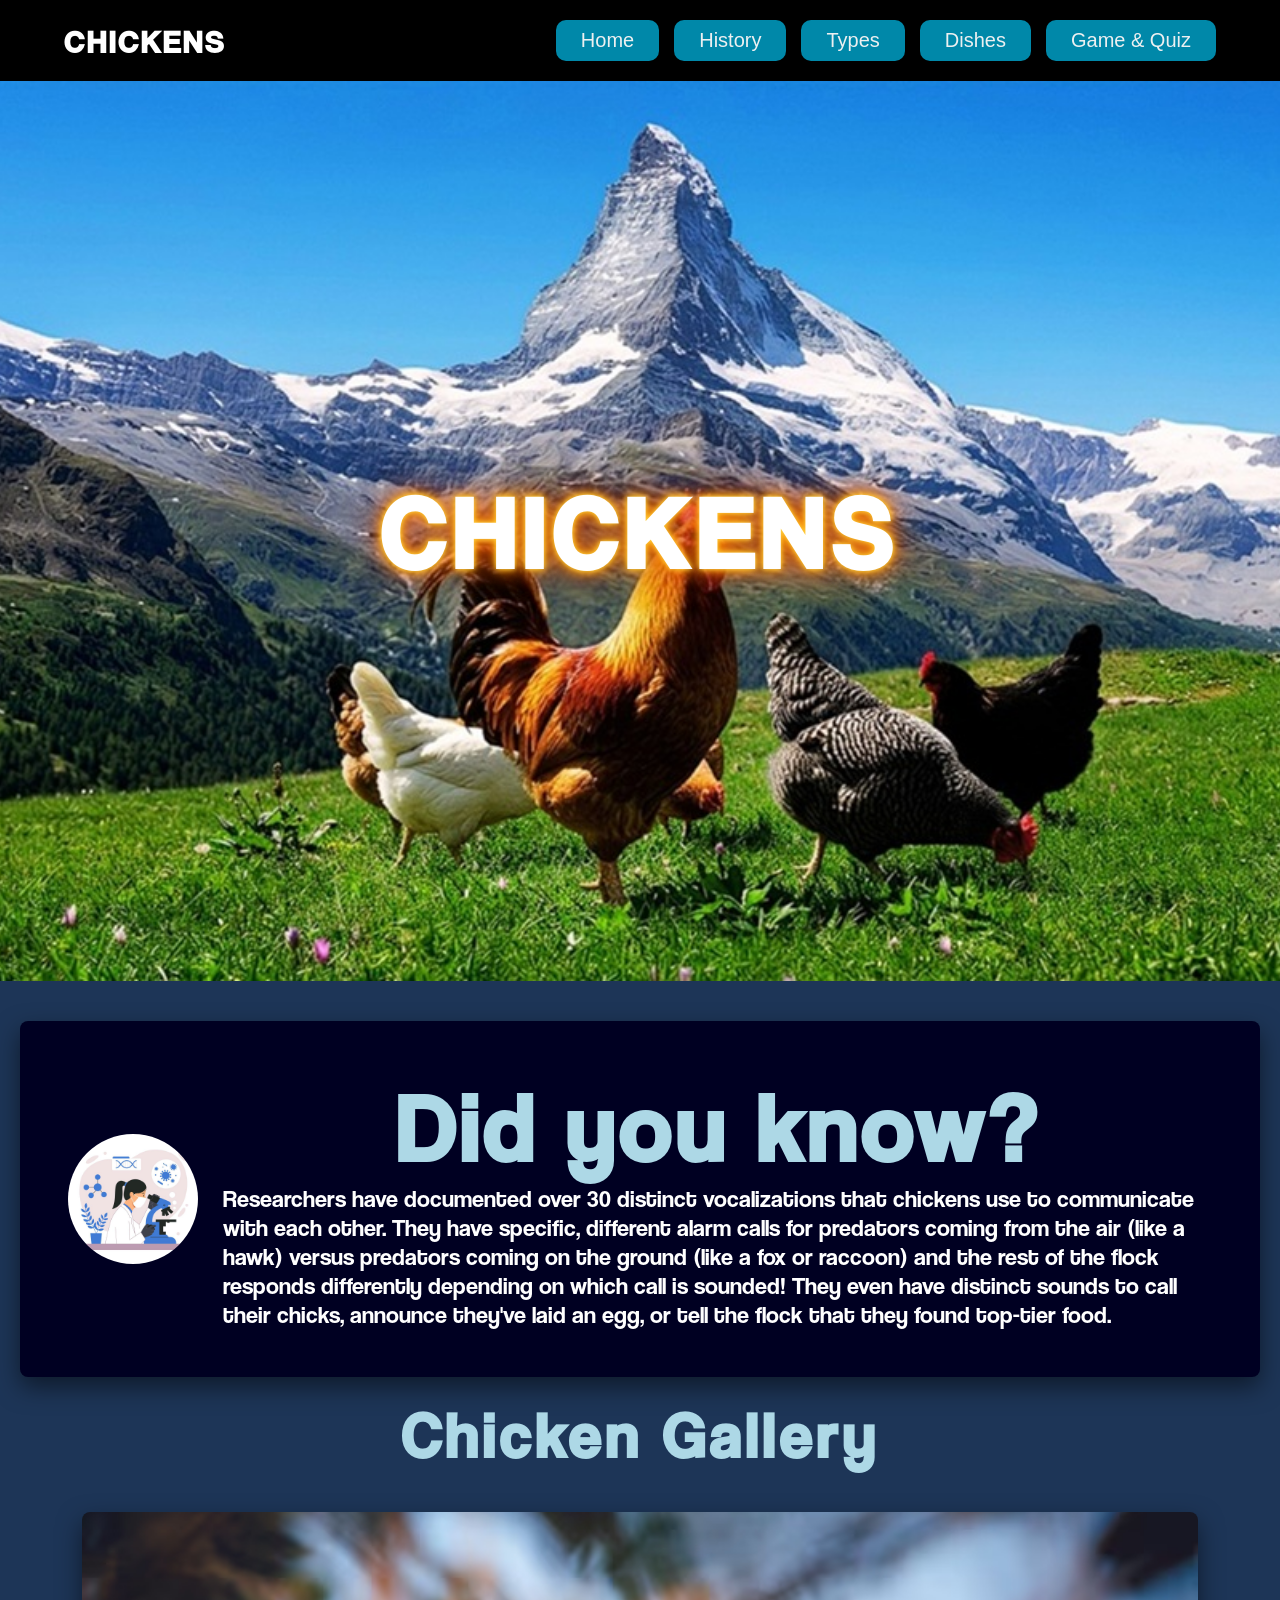
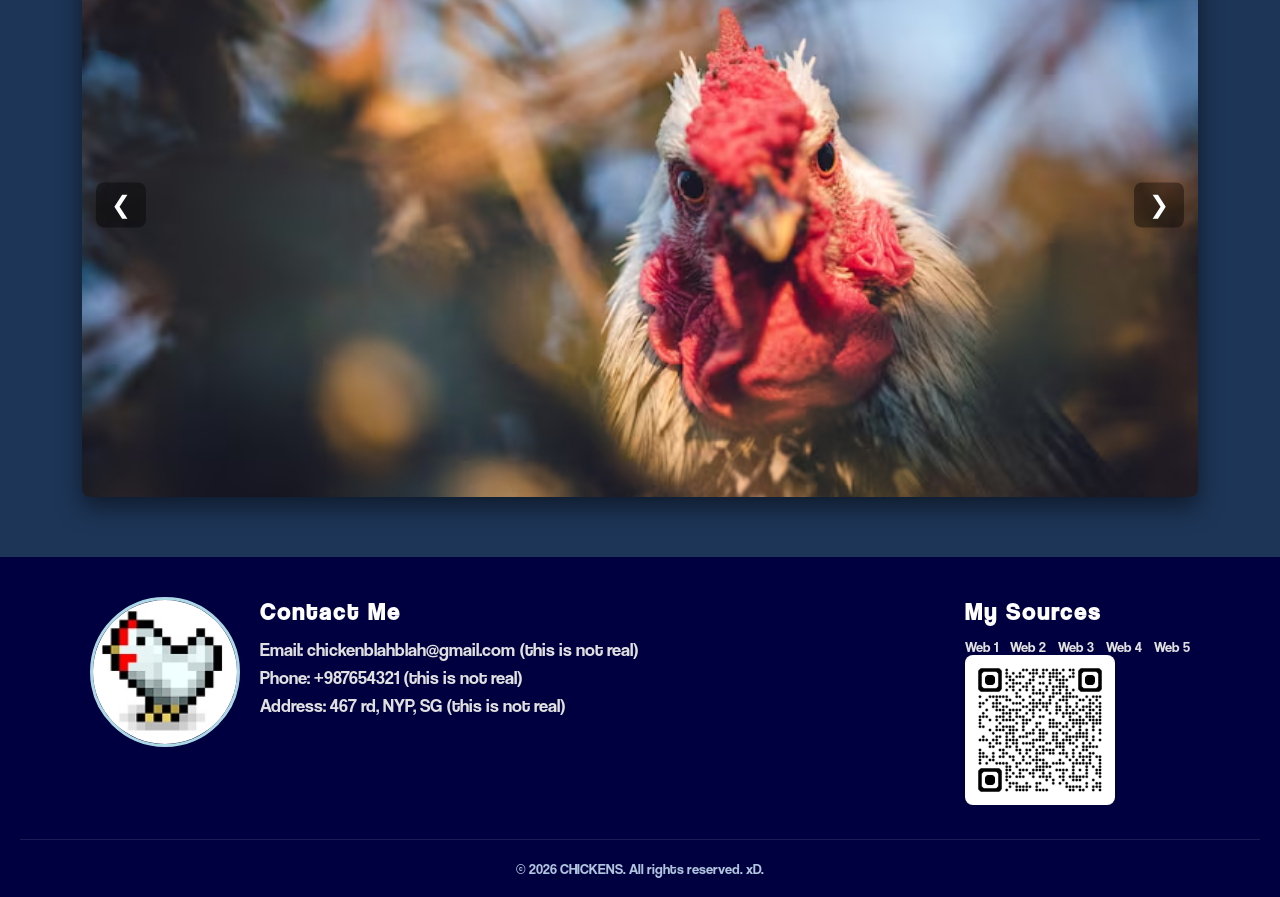
<file: webdevA2/index.html>
<!DOCTYPE html>
<html lang="en">
<head>
	<meta name="viewport" content="width=device-width, initial-scale=1.0">
	<link rel="icon" type="image/png" href="images/sitelogo.png">
	<title>Chickens</title>
	<link rel="stylesheet" href="style.css">
	<script src="main.js" defer></script>
</head>
	<body>
		<header>
			<h1>
				<a href="index.html" class="refresh">CHICKENS</a>
			</h1>		
		<nav class="navbar">
			<button id="ham_menu">Menu</button>
				<div class="ham_mobile">
					<ul class="navlinks">						
						<li><button id="homeBtn">Home</button></li>
						<li><button id="historyBtn">History</button></li>
						<li><button id="typesBtn">Types</button></li>
						<li><button id="dishesBtn">Dishes</button></li>
						<li><button id="gameBtn">Game & Quiz</button></li>
					</ul>
				</div>
		</nav>
		</header>
		
		<main>
			<section class="page" id="homePage">
				<div class="homeHeader">
					<h2 class="homeTitle">CHICKENS</h2>
				</div>
			<div class="homeBg">	
				<div class="homeCont">					
						<div class="hometext">
							<img src="images/researcher.png" alt="researcher" class="homePfp">
								<div class="homeContent">
									<h2 class="homeH2">Did you know?</h2>
									<p>Researchers have documented over 30 distinct vocalizations that chickens use to communicate with each other. They have specific, different alarm calls for predators coming from the air (like a hawk) versus predators coming on the ground (like a fox or raccoon) and the rest of the flock responds differently depending on which call is sounded!
									They even have distinct sounds to call their chicks, announce they've laid an egg, or tell the flock that they found top-tier food.</p>
								</div>
						</div>
						<h2 class="homeH2">Chicken Gallery</h2>
						<div class="homeSlideshowWrapper">
							<button class="homeSlide_arrow left-arrow" id="slideLeft">&#10094;</button> <!-- the thing between the buttons is syntax learned online which renders the right arrow-->
								<div class="homeSlideshow" id="slideshowTrack">
									<img src="images/chicken1.jpg" alt="Chicken 1">
									<img src="images/chicken2.jpg" alt="Chicken 2">
									<img src="images/chicken3.jpg" alt="Chicken 3">
								</div>
							<button class="homeSlide_arrow right-arrow" id="slideRight">&#10095;</button> <!-- the thing between the buttons is syntax learned online which renders the left arrow-->
						</div>
				</div>			
			</div>
			</section>
			
			<section class="page" id="historyPage">
				<div class="historyBg">
					<div class="pageHeader">
						<h2 class="txtH2">The History Of Chickens</h2>
							<p>Learn about the past of chickens :D</p>
					</div>
					
							<div class="historyCont">
								<div class="historyItem">
									<img src="images/trex.jpg" alt="trex" class="SQhistoryPic">
									<div class="historyContent1">
										<h3 class="historyH3">Ancient Origins & Dinosaur Heritage</h3>
										<p class="historyP"> While popular culture often claims that chickens directly descended from the Tyrannosaurus rex, chickens did not evolve from T. rex directly; rather, both modern birds and T. rex share a close common ancestor within the theropod dinosaur family tree. Over tens of millions of years, small feathered theropods which shared key traits with larger relatives like T. rex, such as hollow bones, bird-like lungs, three-toed feet, and wishbones survived mass extinction events and gradually evolved into modern avian dinosaurs, including chickens.</p>
									</div>
								</div>
								<div class="historyItem">
									<img src="images/theropod.jpg" alt="theropod" class="cardPic">
								</div>
								<div class="historyItem">
									<img src="images/trexChicken.jpg" alt="trexChicken" class="cardPic">
								</div>
								<div class="historyItem">
									<div class="historyContent2">
										<h3 class="historyH3">Early Domestication</h3>
											<p class="historyP">The history of modern domestic chickens began thousands of years ago in the dense bamboo forests of Southeast Asia. The primary ancestor of today's chicken (Gallus gallus domesticus) is the wild red junglefowl, which was initially drawn to human settlements around early farming communities. Early humans valued these birds initially not as a primary food source, but for cultural significance, rituals, and cockfighting.</p>
									</div>
								</div>
								<div class="historyItem">
									<div class="historyContent2">
										<h3 class="historyH3">Global Expansion & Romans</h3>
											<p class="historyP">As ancient trade routes like the Silk Road expanded across continents, domesticated chickens swiftly migrated from their South Asian origins throughout Eurasia, North Africa, and the Mediterranean basin. What began as a rare exotic bird quickly evolved into a cornerstone of global agriculture and cultural life.
																The Romans, in particular, played a pivotal role in elevating poultry farming to a sophisticated science. Recognizing the bird's utility, they systematically bred chickens to optimize both egg production and meat yield, establishing early precursor models to modern factory farming. Beyond agriculture, chickens held profound religious and strategic importance in Roman society; sacred chickens (pulli) were routinely carried alongside legions into war, where their feeding behaviors were eagerly interpreted by augurs as divine omens predicting battle outcomes.
																Simultaneously, across the Mediterranean in ancient Egypt, revolutionary technological advancements were taking place. Egyptian engineers developed massive, clay-brick mud incubators heated by controlled fires a secret, closely guarded trade that bypassed natural broodiness and allowed tens of thousands of eggs to be artificially incubated at a time, effectively laying the groundwork for large-scale poultry mass production.</p>
									</div>
								</div>
								<div class="historyItem">
									<img src="images/romanchicken.jpg" alt="trexChicken" class="cardPic">
								</div>
								<div class="historyItem">
									<div class="historyContent2">
										<h3 class="historyH3">Modern Industrialization</h3>
											<p class="historyP">Throughout the 19th and 20th centuries, the humble domestic chicken underwent a dramatic evolutionary and agricultural overhaul, shifting from a modest backyard scavenger into a globally dominant industrial powerhouse. The advent of formal poultry associations in the mid-1800s introduced standardized breed classifications—such as the American Standard of Perfection—igniting a widespread passion for poultry exhibition and laying the framework for systematic, record-based selective breeding.
																As foundational genetic science progressed into the early 20th century, agricultural scientists unlocked the ability to manipulate avian biology for distinct production goals. This scientific breakthrough formally bifurcated the poultry industry into two highly specialized genetic lineages. On one side, breeders developed high-yield layer hens engineered exclusively for high-frequency egg production, capable of laying hundreds of eggs annually while maintaining a lightweight frame to maximize feed efficiency. On the other side, they engineered fast-growing broiler chickens bred specifically for rapid muscle development and maximum meat yield, reaching full market weight in a tiny fraction of the time required by traditional heritage breeds.
																This biological specialization was soon matched by revolutionary mechanical and medical advances. The mid-20th-century development of automated feeding systems, climate-controlled environmental housing, balanced synthetic nutrition, and widespread vaccination programs completely redefined the industry. Together, these technological leaps moved poultry farming out of the family farmyard and into a hyper-efficient, fully integrated global supply chain.</p>
									</div>
								</div>
							</div>
				</div>
			</section>
			
			<section class="page" id="typesPage">
				<div class="typesDishesBg">
					<div class="pageHeader">
						<h2 class="txtH2">Different Breeds Of Chickens</h2>
							<p>Discover the breeds of chicken our planet has!</p>
					</div>
					
					<div class="typesDishesCont">
						<div class="typesDishesItem">
							<img src="images/junglefowl.jpg" alt="Jungle Fowl" class="cardPic">
								<div class="typesDishesContent">
									<h3 class="typesDishesH3">Red Junglefowl</h3>
									<p class="typesDishesP">Native to Southeast Asia, this wild avian species was first tamed thousands of years ago. It is essential for understanding the evolutionary transition from wild birds to modern domestic poultry.</p>
								</div>
						</div>
						<div class="typesDishesItem">
						<img src="images/leghorn.jpg" alt="leghorn" class="cardPic">
								<div class="typesDishesContent">
									<h3 class="typesDishesH3">White Leghorn</h3>
									<p class="typesDishesP">Originating in Tuscany, Italy, and refined in North America during the 19th century, Leghorns are world-renowned for their unmatched egg production efficiency (capable of laying over 280–300 white eggs per year).</p>							
								</div>
						</div>
						<div class="typesDishesItem">
						<img src="images/cornishcross.jpg" alt="cornish cross" class="cardPic">
								<div class="typesDishesContent">
									<h3 class="typesDishesH3">White Cornish-Cross</h3>
									<p class="typesDishesP">A modern hybrid cross (typically Cornish and White Plymouth Rock), this breed was engineered in the 20th century specifically for rapid growth, massive breast meat yield, and high feed conversion efficiency.</p>
								</div>
						</div>
						<div class="typesDishesItem">
						<img src="images/plymouthrock.jpg" alt="plymouth rock" class="cardPic">
								<div class="typesDishesContent">
									<h3 class="typesDishesH3">Plymouth Rock</h3>
									<p class="typesDishesP">Developed in Massachusetts in the mid-1800s, the Barred Plymouth Rock became the foundation of early American commercial poultry farming due to its docility, cold hardiness, and reliability for both eggs and meat.</p>
								</div>
						</div>
						<div class="typesDishesItem">
						<img src="images/rhodeislandred.jpg" alt="rhode island red" class="cardPic">
								<div class="typesDishesContent">
									<h3 class="typesDishesH3">Rhode Island Red</h3>
									<p class="typesDishesP">Developed in Rhode Island and Massachusetts in the 1890s, this hardy breed became famous worldwide for its prolific production of large brown eggs and adaptability to farm environments.</p>	
								</div>
						</div>
						<div class="typesDishesItem">
						<img src="images/brahma.jpg" alt="brahma" class="cardPic">
								<div class="typesDishesContent">
									<h3 class="typesDishesH3">Brahma</h3>
										<p class="typesDishesP">Imported to the US and UK in the mid-19th century from Chinese shipping stock, the massive, feather-legged Brahma dominated the American meat market from 1850 through 1930 and sparked historical "poultry mania."</p>
								</div>
						</div>
						<div class="typesDishesItem">
						<img src="images/orpington.jpg" alt="orpington" class="cardPic">
							<div class="typesDishesContent">
									<h3 class="typesDishesH3">Orpington</h3>
										<p class="typesDishesP">Bred in England by William Cook in the late 1800s, Orpingtons were engineered as dual-purpose utility birds capable of laying well through cold northern European winters while offering heavy meat yield.</p>
							</div>
						</div>
						<div class="typesDishesItem">
						<img src="images/sussex.jpg" alt="Sussex" class="cardPic">
							<div class="typesDishesContent">
								<h3 class="typesDishesH3">Sussex</h3>
									<p class="typesDishesP">One of the oldest British breeds, originating in Sussex over 2,000 years ago (likely utilized during the Roman occupation). It served as the primary table bird for London markets throughout the 18th and 19th centuries.</p>
							</div>
						</div>
						<div class="typesDishesItem">
						<img src="images/marans.jpg" alt="Marans" class="cardPic">
							<div class="typesDishesContent">
								<h3 class="typesDishesH3">Marans</h3>
									<p class="typesDishesP">Originating in ancient China, Silkies are famous for their fur-like plumage, black skin and bones (fibromelanosis), and five toes per foot. Marco Polo recorded encountering "fuzzy chickens" during his 13th-century Asian travels.</p>
							</div>
						</div>
						<div class="typesDishesItem">
						<img src="images/silkie.jpg" alt="silkie" class="cardPic">
							<div class="typesDishesContent">
								<h3 class="typesDishesH3">Silkie</h3>
									<p class="typesDishesP">Originating in ancient China, Silkies are famous for their fur-like plumage, black skin and bones (fibromelanosis), and five toes per foot. Marco Polo recorded encountering "fuzzy chickens" during his 13th-century Asian travels.</p>
							</div>
						</div>
						<div class="typesDishesItem">
						<img src="images/ayamcemani.jpg" alt="ayam cemani" class="cardPic">
							<div class="typesDishesContent">
								<h3 class="typesDishesH3">Ayam Cemani</h3>
									<p class="typesDishesP">Native to Java, Indonesia, this rare breed carries a hyper-expression of hyperpigmentation (fibromelanosis), resulting in entirely black feathers, beak, skin, organs, and bones. Historically used for ceremonial and medicinal purposes.</p>
							</div>
						</div>
						<div class="typesDishesItem">
						<img src="images/araucana.jpg" alt="araucana" class="cardPic">
							<div class="typesDishesContent">
								<h3 class="typesDishesH3">Araucana</h3>
									<p class="typesDishesP">Originating in Chile from stock raised by the indigenous Mapuche people, these birds are famous for laying natural blue eggs due to a genetic mutation that deposits oocyanin in the eggshell during formation.</p>
							</div>
						</div>
					</div>
				</div>
			</section>
			
			<section class="page" id="dishesPage">
			<div class="typesDishesBg">
				<div class="pageHeader">
					<h2 class="txtH2">How Chickens Influenced Cuisines?</h2>
						<p>Find how our global friends use chicken in their cuisine!</p>
				</div>
				
				<div class="typesDishesCont">
					<div class="typesDishesItem">
					<img src="images/chickenrice.jpg" alt="chicken rice" class="cardPic">
						<div class="typesDishesContent">
							<h3 class="typesDishesH3">Hainanese Chicken Rice(🇸🇬)</h3>
								<p class="typesDishesP">Poached whole chicken served alongside fragrant rice cooked in chicken fat and broth, paired with chili sauce, ginger paste, and dark soy sauce.</p>
						</div>
					</div>
					<div class="typesDishesItem">
					<img src="images/chickentikkamasala.jpg" alt="chicken tikka masala" class="cardPic">
						<div class="typesDishesContent">
							<h3 class="typesDishesH3">Chicken Tikka Masala(🇬🇧󠁧󠁢󠁥󠁮󠁧󠁿)</h3>
								<p class="typesDishesP">Tender pieces of roasted marinated chicken (chicken tikka) served in a rich, creamy, tomato-based spiced curry sauce.</p>
						</div>
					</div>
					<div class="typesDishesItem">
					<img src="images/CoqauVin.jpg" alt="Coq au Vin" class="cardPic">
						<div class="typesDishesContent">
							<h3 class="typesDishesH3">Coq au Vin(🇫🇷)</h3>
								<p class="typesDishesP">A classic French stew where chicken (traditionally a tough rooster) is braised slowly in red wine, lardons (bacon), mushrooms, and garlic.</p>
						</div>
					</div>
					<div class="typesDishesItem">
					<img src="images/chimaek.jpg" alt="Chimaek" class="cardPic">
						<div class="typesDishesContent">
							<h3 class="typesDishesH3">Chimaek(🇰🇷)</h3>
								<p class="typesDishesP">Double-fried chicken seasoned with a crackly, thin crust, usually brushed with a sweet and spicy Gochujang glaze or garlic soy sauce.</p>
						</div>
					</div>
					<div class="typesDishesItem">
					<img src="images/laziji.jpg" alt="laziji" class="cardPic">
						<div class="typesDishesContent">
							<h3 class="typesDishesH3">La Zi Ji/Sichuan Spicy Chicken(🇨🇳)</h3>
								<p class="typesDishesP">Crispy fried chicken bites tossed with heaps of dried red chilies and Sichuan peppercorns for a signature spicy, mouth-numbing flavor.</p>
						</div>
					</div>
					<div class="typesDishesItem">
					<img src="images/chickenadobo.jpg" alt="chickenadobo" class="cardPic">
						<div class="typesDishesContent">
							<h3 class="typesDishesH3">Chicken Adobo(🇵🇭)</h3>
								<p class="typesDishesP">The iconic Filipino dish of chicken simmered until tender in a rich, savory-tangy marinade of soy sauce, vinegar, garlic, and bay leaves.</p>
						</div>
					</div>
					<div class="typesDishesItem">
					<img src="images/chickenkiev.jpg" alt="chickenkiev" class="cardPic">
						<div class="typesDishesContent">
							<h3 class="typesDishesH3">Chicken Kiev(🇺🇦)</h3>
								<p class="typesDishesP">A boneless chicken breast rolled around cold garlic herb butter, then coated in breadcrumbs and deep-fried until crisp.</p>
						</div>
					</div>
					<div class="typesDishesItem">
					<img src="images/dorowat.jpg" alt="dorowat" class="cardPic">
						<div class="typesDishesContent">
							<h3 class="typesDishesH3">Doro Wat(🇪🇹)</h3>
								<p class="typesDishesP">A rich, spicy Ethiopian chicken stew slow-cooked with berbere spice, clarified butter, and onions, served with hard-boiled eggs over spongy injera bread.</p>
						</div>
					</div>
					<div class="typesDishesItem">
					<img src="images/jamaicanjerkchicken.jpg" alt="jamaicanjerkchicken" class="cardPic">
						<div class="typesDishesContent">
							<h3 class="typesDishesH3">Jamaican Jerk Chicken(🇯🇲)</h3>
								<p class="typesDishesP">Smoky, fiery chicken marinated in scotch bonnet peppers, allspice, and thyme, then slow-grilled over pimento wood for an iconic charred kick.</p>
						</div>
					</div>
					<div class="typesDishesItem">
					<img src="images/periperichicken.jpg" alt="periperichicken" class="cardPic">
						<div class="typesDishesContent">
							<h3 class="typesDishesH3">Peri-Peri Chicken(🇵🇹)</h3>
								<p class="typesDishesP">Flame-grilled chicken charred and basted in a fiery, tangy marinade of bird's eye chilies, citrus, and garlic.</p>
						</div>
					</div>
					<div class="typesDishesItem">
					<img src="images/butterchicken.jpg" alt="butterchicken" class="cardPic">
						<div class="typesDishesContent">
							<h3 class="typesDishesH3">Butter Chicken(🇮🇳)</h3>
								<p class="typesDishesP">Tender spiced chicken simmered in a velvety, rich tomato sauce finished with butter and cream.</p>
						</div>
					</div>
					<div class="typesDishesItem">
					<img src="images/Chickenparmigiana.jpg" alt="chicken parmesian" class="cardPic">
						<div class="typesDishesContent">
							<h3 class="typesDishesH3">Chicken Parmigiana(🇮🇹)</h3>
								<p class="typesDishesP">A breaded, crispy chicken cutlet topped with rich tomato sauce and melted mozzarella or parmesan cheese.</p>
						</div>
					</div>
				</div>
			</div>
			</section>
			
				<section class="page" id="gamePage">
					<div class="gameItem">
						<div class="gameCard">
							<h2 class="gameH2">Mini-Game</h2>
								<p>TRY TO CATCH 100 CHICKENS IN 20 SECONDS!</p>
									<h2 id="scoreBox">GOODLUCK!</h2>
										<button id="restartBtn">Retry...</button>
									<div class="gameArea">
										<div id="pixelChicken" class="sprite-1"></div>
									</div>
						</div>
					</div>
					
					<div class="quizItem">
						<div class="quizCard">
							<h2 class="gameH2">Chicken Quiz</h2>
							<div id="quizContainer"></div>
							<button id="btnSubmit">Submit Quiz</button>
							<h3 id="quizScorebox">Not submitted</h3>
						</div>
					</div>
			</section>
			
			<footer> 
				<div class="footerCont">
					<div class="footerLeft">
						<img src="images/sitelogo.png" alt="chicken logo" class="footerPfp">
						
					<!-- left side of footer-->
						<div class="footerColumn">
							<h3>Contact Me</h3>
							<p>Email: chickenblahblah@gmail.com (this is not real)</p>
							<p>Phone: +987654321 (this is not real)</p>
							<p>Address: 467 rd, NYP, SG (this is not real)</p>
						</div>
					</div>
					<!-- right side of footer -->
					<div class="footerColumn">
						<h3>My Sources</h3>
							<div class="webLinks">
								<a href="https://news.harvard.edu/gazette/story/2008/04/molecular-analysis-confirms-t-rexs-evolutionary-link-to-birds/" target="_blank">Web 1</a>
								<a href="https://www.smithsonianmag.com/history/how-the-chicken-conquered-the-world-87583657/" target="_blank">Web 2</a>
								<a href="https://en.wikipedia.org/wiki/Chicken" target="_blank">Web 3</a>
								<a href="https://en.wikipedia.org/wiki/List_of_chicken_breeds" target="_blank">Web 4</a>
								<a href="https://naturerules1.fandom.com/wiki/Domestic_Chicken" target="_blank">Web 5</a>
							</div>
								<img src="images/qrcode.png" alt="qrcode" class="footerQR">
					</div>
				</div>
					<div class="footerBottom">
						<p>&copy; 2026 CHICKENS. All rights reserved. xD.</p>
					</div>
			</footer>
		</main>
	</body>
</html>
</file>
<file: webdevA2/style.css>
@font-face {
	font-family: 'coolvetica';
	src: url('fonts/coolvetica/coolvetica.otf') format('opentype'); 
}

* { /* Reset browser defaults */
	margin: 0;
	padding: 0;
	box-sizing: border-box;
}

body, html {
	margin: 0;
	padding: 0;
	background-color: black;
	overflow-x: hidden; /* Prevents horizontal screen scrolling */
}

/* Header & Navbar */
header {
	font-family: 'coolvetica', sans-serif;
	display: flex;
	justify-content: space-between;
	align-items: center;
	padding: 20px 5%;
	position: sticky; /* Keeps header pinned at top */
	top: 0;
	left: 0;
	right: 0;
	width: 100%;
	background-color: rgba(0, 0, 0, 0.85);
	z-index: 1000;
}

header h1 {
	color: white;
	letter-spacing: 3px;
}

header h1:hover {
	color: rgba(0, 136, 169, 1);
}

.refresh {
	color: inherit;
	text-decoration: none;
	cursor: pointer;
}

.navlinks {
	list-style: none;
	margin: 0;
	padding: 0;
	display: flex; /* Flexbox keeps desktop menu clean */
	gap: 15px;
	align-items: center;
}

.navlinks li {
	display: inline-block;
}

li, button {
	font-size: 20px;
	color: #edf0f1;
	text-decoration: none;
}

button {
	padding: 9px 25px;
	background-color: rgba(0, 136, 169, 1);
	border: none;
	border-radius: 10px;
	cursor: pointer;
	transition: all 0.3s ease 0s;
}

button:hover {
	background-color: rgba(0, 136, 169, 0.8);
	transform: scale(1.05);
}

/* Pages Settings */
.page {
	display: none;	
}

.page.active {
	display: block;
}

#ham_menu {
	display: none;
}

/* Home Page Styling */
.homeHeader {
	background-image: url("images/backgroundimg.jpg");
	background-size: cover;
	background-position: center;
	background-repeat: no-repeat;
	min-height: 100vh;
}

.homeTitle {
	font-family: 'coolvetica', sans-serif;
	letter-spacing: 10px;
	font-size: clamp(3rem, 8vw, 8rem); /* Scales nicely for all screen widths */
	display: flex;
	justify-content: center;
	align-items: center;
	min-height: 100vh;
	color: white;
	text-align: center;
	text-shadow: 
		0 0 5px #ffd54f,  /* Inner Gold */
		0 0 10px #ffb300, /* Middle Amber */
		0 0 20px #ff6f00, /* Outer Terracotta */
		0 0 40px #bf360c;	
}

/* Home Container */
.homeBg {
	min-height: 100vh;
	padding: 40px 20px;
	background-color: #1D3557;
}

.homeCont {
	display: grid;
	grid-template-columns: repeat(1, 1fr);
	grid-auto-rows: minmax(min-content, max-content);
	grid-template-areas: "box-1";
	gap: 1.2em;
	max-width: 1700px;
	margin: 0 auto;
}

.hometext:nth-child(1) { grid-area: box-1; }

.homeH2 {
	font-family: 'coolvetica', sans-serif;
	letter-spacing: 5px;
	font-size: 4em;
	display: flex;
	justify-content: center;
	align-items: flex-start;
	color: #ADD8E6;
}

.hometext {
	font-family: 'coolvetica', sans-serif;
	padding: 2em;
	background-color: #000022;
	color: white;
	text-align: left;
	border-radius: 8px;
	box-shadow: 0 10px 25px rgba(0, 0, 0, 0.5);
	font-size: 1.5rem;
	display: flex;
	flex-direction: row;
	align-items: center;
	gap: 25px;
}

.homeContent {
	display: flex;
	flex-direction: column;
	justify-content: center;
	flex-grow: 1;
}

.homePfp {
	width: 130px;
	height: 130px;
	border-radius: 50%;
	object-fit: cover;
	flex-shrink: 0;
}

/* Home Slideshow */
.homeSlideshowWrapper {
	position: relative;
	width: 90%;
	max-width: 1400px;
	margin: 20px auto;
	border-radius: 8px;
	box-shadow: 0 10px 25px rgba(0, 0, 0, 0.5);
}

.homeSlideshow {
	display: flex;
	gap: 20px;
	width: 100%;
	overflow-x: auto;
	white-space: nowrap;
	scroll-behavior: smooth;
	scrollbar-width: none; /* Hide scrollbars across browsers */
	-ms-overflow-style: none;
}

.homeSlideshow::-webkit-scrollbar {
	display: none;
}

.homeSlideshow img {
	width: 100%;
	height: 65vh;
	max-height: 900px;
	flex-shrink: 0;
	object-fit: cover;
	border-radius: 8px;
}

/* Arrow Buttons */
.homeSlide_arrow {
	position: absolute;
	top: 50%;
	transform: translateY(-50%);
	z-index: 10;
	background: rgba(0, 0, 0, 0.4);
	color: white;
	border: none;
	border-radius: 8px;
	width: 45px;
	height: 45px;
	font-size: 24px;
	cursor: pointer;
	display: flex;
	align-items: center;
	justify-content: center;
	transition: background 0.3s ease, transform 0.3s ease;
}

.homeSlide_arrow:hover {
	background: rgba(0, 136, 169, 0.9);
	transform: translateY(-50%) scale(1.1);
}

.left-arrow {
	left: 14px;
}

.right-arrow {
	right: 14px;
}

/* Footer Section */
footer {
	font-family: 'coolvetica', sans-serif;
	background-color: #000040;
	color: #ffffff;
	padding: 40px 20px 20px 20px;
}

.footerCont {
	max-width: 1100px;
	margin: 0 auto;
	display: flex;
	justify-content: space-between;
	align-items: flex-start;
	gap: 40px;
	padding-bottom: 30px;
}

.footerLeft {
	display: flex;
	align-items: flex-start;
	gap: 20px;
}

.footerPfp {
	width: 150px;
	height: 150px;
	border: 3px solid #ADD8E6;
	border-radius: 50%;
	object-fit: cover;
	flex-shrink: 0;
}

.footerQR {
	width: 150px;
	height: 150px;
	object-fit: cover;
	flex-shrink: 0;
	border-radius: 8px;
}

.footerColumn h3 {
	font-size: 1.5rem;
	font-weight: 700;
	letter-spacing: 2px;
	margin-bottom: 12px;
	color: #ffffff;
}

.footerColumn p {
	margin: 6px 0;
	font-size: 1.15rem;
	color: #e0e0e0;
}

.webLinks {
	display: flex;
	gap: 12px;
}

.webLinks a {
	color: #e0e0e0;
	text-decoration: none;
	font-size: 0.9rem;
	transition: color 0.2s ease;
}

.webLinks a:hover {
	color: #ffffff;
	text-decoration: underline;
}

.footerBottom {
	text-align: center;
	border-top: 1px solid rgba(255, 255, 255, 0.1);
	padding-top: 20px;
	font-size: 0.9rem;
	color: #b0c4de;
}

/* Mini-Game & Quiz Section */
.gameItem {
	min-height: 100vh;
	background-color: #1D3557;
	display: flex;
	justify-content: center;
	align-items: center;
	padding: 20px;
}

.gameCard {
	font-family: 'coolvetica', sans-serif;
	background-color: #000022;
	color: #ffffff;
	width: 100%;
	max-width: 1200px;
	margin: 0 auto;
	padding: 30px;
	border-radius: 16px;
	box-shadow: 0 10px 25px rgba(0, 0, 0, 0.5);
	text-align: center;
	border: 2px solid rgba(255, 255, 255, 0.1);
}

.gameH2 {
	font-size: 2.5rem;
	color: #ADD8E6;
	letter-spacing: 2px;
	margin-bottom: 8px;
}

.gameCard p {
	font-size: 1.1rem;
	color: #e0e0e0;
	margin-bottom: 15px;
}

#scoreBox {
	font-size: 1.8rem;
	color: #ffd54f;
	margin-bottom: 20px;
}

.gameArea {
	position: relative;
	width: 100%;
	height: 600px;
	background-color: #0d1b2a;
	border: 2px dashed rgba(255, 255, 255, 0.2);
	border-radius: 10px;
	overflow: hidden;
}

#pixelChicken {
	position: absolute;
	width: 108px;
	height: 127px;
	background-image: url('images/sprite.png');
	background-repeat: no-repeat;
	cursor: pointer;
}

.sprite-1 { background-position: 0px 0px; }
.sprite-2 { background-position: -113px -8px; }
.sprite-3 { background-position: -1px -138px; }
.sprite-4 { background-position: -109px -136px; }

/* Quiz Settings */
.quizItem {
	min-height: 100vh;
	background-color: #1D3557;
	display: flex;
	justify-content: center;
	align-items: center;
	padding: 20px;
}

.quizCard {
	font-family: 'coolvetica', sans-serif;
	background-color: #000022;
	color: white;
	width: 100%;
	max-width: 1200px;
	padding: 30px;
	border-radius: 16px;
	box-shadow: 0 10px 25px rgba(0, 0, 0, 0.5);
	border: 2px solid rgba(255, 255, 255, 0.1);
	text-align: left;
}

.quizCard .gameH2 {
	text-align: center;
	margin-bottom: 20px;
}

.quizFieldset {
	border: 1px solid rgba(255, 255, 255, 0.2);
	border-radius: 8px;
	padding: 15px 20px;
	margin-bottom: 20px;
	background-color: #0d1b2a;
}

.quizLegend {
	color: #ADD8E6;
	font-size: 1.2rem;
	padding: 0 8px;
}

.quizOption {
	display: block;
	margin: 10px 0;
	font-size: 1.05rem;
	cursor: pointer;
	color: #edf0f1;
}

.quizOption input {
	margin-right: 8px;
	cursor: pointer;
}

#quizScorebox {
	font-size: 1.5rem;
	color: #ffd54f;
	text-align: center;
	margin-top: 15px;
}

#btnSubmit {
	display: block;
	margin: 20px auto 0;
}

/* History Page */
.historyBg {
	min-height: 100vh;
	padding: 40px 20px;
	background-color: #1D3557;
}

.historyCont {
	display: grid;
	grid-template-columns: repeat(4, 1fr);
	grid-auto-rows: minmax(min-content, max-content);
	grid-template-areas: 
		"box-1 box-1 box-1 box-1"
		"box-2 box-2 box-3 box-3"
		"box-2 box-2 box-3 box-3"
		"box-4 box-4 box-4 box-4"
		"box-5 box-5 box-6 box-6"
		"box-5 box-5 box-6 box-6"
		"box-7 box-7 box-7 box-7";
	gap: 1.2em;
	max-width: 1700px;
	margin: 0 auto;
}

.historyItem {
	font-family: 'coolvetica', sans-serif;
	padding: 2em;
	background-color: #000022;
	color: white;
	text-align: left;
	border-radius: 8px;
	box-shadow: 0 10px 25px rgba(0, 0, 0, 0.5);
	font-size: 1.5rem;
	display: flex;
	flex-direction: row;
	align-items: center;
	gap: 25px;
}

.historyItem:nth-child(1) { grid-area: box-1; }
.historyItem:nth-child(2) { grid-area: box-2; }
.historyItem:nth-child(3) { grid-area: box-3; }
.historyItem:nth-child(4) { grid-area: box-4; }
.historyItem:nth-child(5) { grid-area: box-5; }
.historyItem:nth-child(6) { grid-area: box-6; }
.historyItem:nth-child(7) { grid-area: box-7; }

.historyContent1, 
.historyContent2 {
	display: flex;
	flex-direction: column;
	justify-content: center;
	flex-grow: 1;
}

.historyH3 {
	letter-spacing: 3px;
	font-size: 2em;
	color: #ADD8E6;
	display: flex;
	justify-content: center;
	align-items: flex-start;
	margin-bottom: 8px;
}

.historyP {
	letter-spacing: 1.5px;
	text-align: left;
	color: white;
	font-size: 0.8em;
	line-height: 1.5;
}

.SQhistoryPic {
	width: 350px;
	height: 300px;
	border-radius: 8px;
	object-fit: cover;
	flex-shrink: 0;
	box-shadow: 0 10px 25px rgba(0, 0, 0, 0.5);
}

.pageHeader {
	font-family: 'coolvetica', sans-serif;
	text-align: center;
	margin-bottom: 30px;
}

.txtH2 {
	letter-spacing: 4px;
	font-size: 4em;
	color: #ADD8E6;
}

.pageHeader p {
	letter-spacing: 2px;
	color: white;
	font-size: 2em;
}

.cardPic {
	width: 100%;
	height: 100%;
	object-fit: cover;
	border-radius: 8px;
	box-shadow: 0 10px 25px rgba(0, 0, 0, 0.5);
}

/* Types of Dishes / Breeds Page (FULLY REFINED GRID) */
.typesDishesBg {
	min-height: 100vh;
	padding: 40px 20px;
	background-color: #1D3557;
}

.typesDishesCont {
	display: grid;
	/* Ensures cards get at least 420px width so text and image sit comfortably side-by-side */
	grid-template-columns: repeat(auto-fill, minmax(420px, 1fr)); 
	gap: 1.8em;
	max-width: 1700px;
	margin: 0 auto;
}

.typesDishesItem {
	font-family: 'coolvetica', sans-serif;
	padding: 1.5em;
	background-color: #000022;
	color: white;
	border-radius: 12px;
	box-shadow: 0 10px 25px rgba(0, 0, 0, 0.5);
	
	display: flex;
	flex-direction: row;
	align-items: stretch; /* Stretch image to match height of content */
	gap: 20px;
}

.typesDishesItem .cardPic {
	width: 160px; /* Fixed proportional width for card images */
	height: auto;
	min-height: 180px;
	object-fit: cover;
	border-radius: 8px;
	flex-shrink: 0;
	box-shadow: 0 5px 15px rgba(0, 0, 0, 0.4);
}

.typesDishesContent {
	display: flex;
	flex-direction: column;
	justify-content: flex-start;
	flex: 1;
	min-width: 0;
}

.typesDishesH3 {
	letter-spacing: 1px;
	font-size: 1.5rem;
	color: #ADD8E6;
	margin-bottom: 10px;
	display: block;
	text-align: left; /* Aligned left with the body paragraph */
	line-height: 1.2;
}

.typesDishesP {
	letter-spacing: 0.5px;
	color: #e0e0e0;
	font-size: 0.95rem;
	line-height: 1.45; /* Clean human-readable line-height */
	text-align: left;
}

@media (max-width: 800px) {	
	#ham_menu {
		display: block;
		cursor: pointer;
	}
	
	.ham_mobile {
		display: none;
		position: absolute;
		top: 100%;
		left: 0;
		width: 100%;
		background-color: rgba(0, 0, 0, 0.95);
		padding: 20px 0;
		box-shadow: 0 4px 6px rgba(0,0,0,0.3);
	}
	
	.ham_mobile.show {
		display: block;
	}

	.ham_mobile .navlinks {
		display: flex;
		flex-direction: column;
		align-items: center;
		padding: 0;
		margin: 0;
		gap: 12px;
	}

	.ham_mobile .navlinks li {
		display: block;
		width: 80%;
	}

	.ham_mobile .navlinks li button {
		width: 100%;
	}
	
	.homeTitle {
		font-size: 3em;
		letter-spacing: 4px;
		text-align: center;
		padding: 0 10px;
	}

	.hometext {
		padding: 1.5em;
		font-size: 1.1rem;
		text-align: center;
		flex-direction: column;
		gap: 20px;
	}

	.homePfp {
		width: 110px;
		height: 110px;
	}
	
	.homeSlideshow img {
		height: 350px;
	}

	.homeSlide_arrow {
		font-size: 20px;
		width: 35px;
		height: 35px;
	}
	
	.left-arrow { left: 5px; }
	.right-arrow { right: 5px; }

	.footerCont {
		flex-direction: column;
		align-items: center;
		text-align: center;
		gap: 25px;
	}

	.footerLeft {
		flex-direction: column;
		align-items: center;
	}

	.webLinks {
		justify-content: center;
		flex-wrap: wrap;
	}
	
	.gameItem, .quizItem {
		padding: 10px;
	}
	
	.gameCard, .quizCard {
		width: 100%;
		padding: 15px;
	}
	
	.gameArea {
		height: 50vh;
		min-height: 350px;
		max-height: 500px;
	}
	
	#pixelChicken {
		transform: scale(0.85);
		transform-origin: top left;
	}
	
	.quizFieldset {
		padding: 12px 15px;
	}
	
	.quizOption {
		font-size: 0.95rem;
	}	
	
	.footerQR {
		display: none;
	}
	
	.historyCont {
		grid-template-columns: 1fr;
		grid-auto-rows: auto;
		grid-template-areas: 
			"box-1"
			"box-2"
			"box-3"
			"box-4"
			"box-5"
			"box-6"
			"box-7";		
	}
	
	.historyItem {
		flex-direction: column;
		text-align: center;
	}

	.historyContent1, 
	.historyContent2 {
		text-align: center;
	}

	.historyH3, .historyP {
		text-align: center;
		justify-content: center;
	}
	
	.historyH3 {
		font-size: 1.4em;
	}
	
	.SQhistoryPic {
		width: 100%;
		max-width: 250px;
		margin: 0 auto;
	}
	
	.pageHeader h2 {
		font-size: 2.3em;
	}
	
	.pageHeader p {
		font-size: 1.3em;
	}
}
</file>
